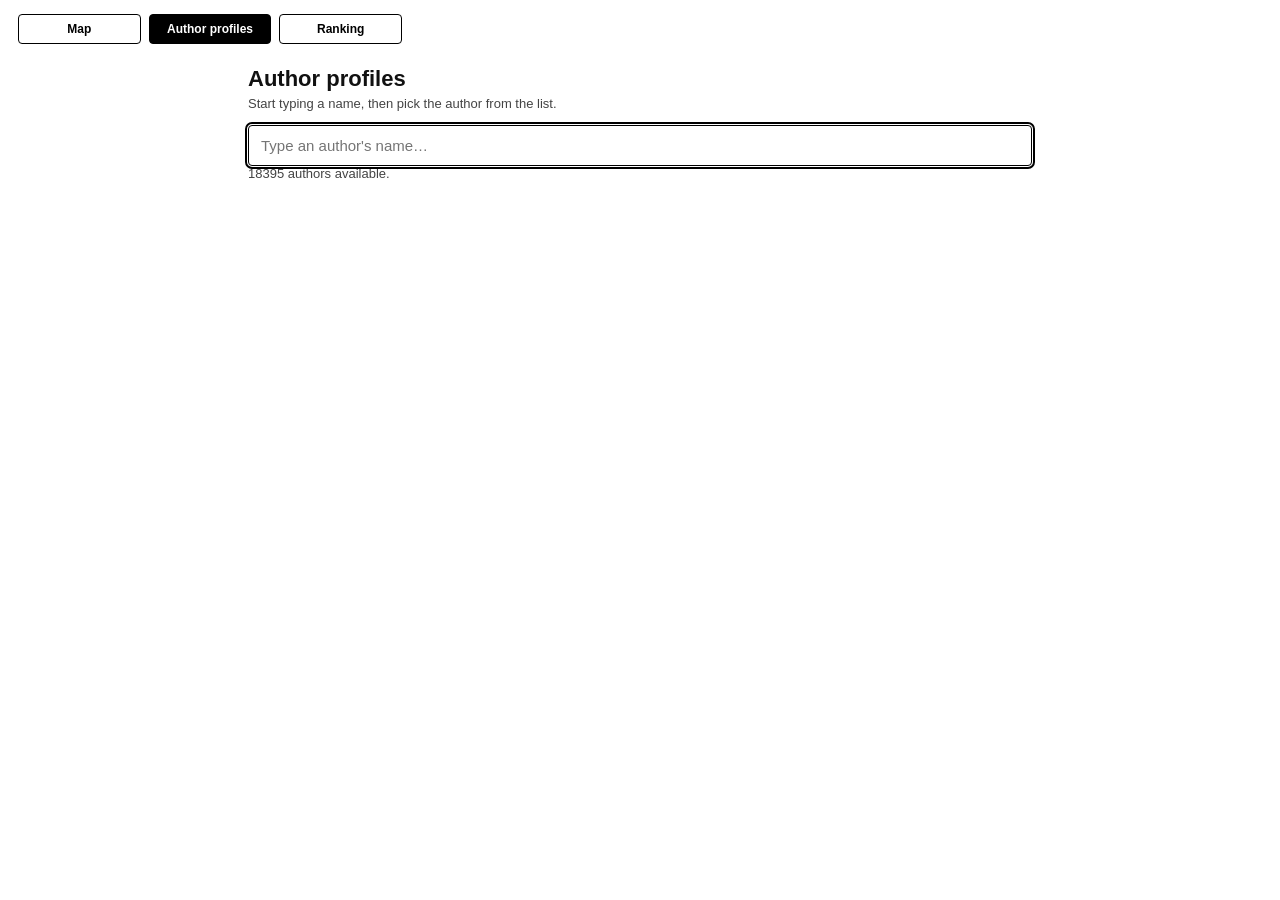
<file: authors.html>
<!DOCTYPE html>
<html lang="en">
<head>
  <meta charset="UTF-8" />
  <meta name="viewport" content="width=device-width, initial-scale=1.0" />
  <title>Author Profiles</title>
  <link rel="stylesheet" href="style.css" />
</head>
<body class="authors-page">

  <!-- Page tabs: back to the map, or stay on the author profiles -->
  <nav class="tabs">
    <a class="tab" href="index.html">Map</a>
    <a class="tab active" href="authors.html">Author profiles</a>
    <a class="tab" href="ranking.html">Ranking</a>
  </nav>

  <main class="authors-main">
    <h1>Author profiles</h1>
    <p class="intro">Start typing a name, then pick the author from the list.</p>

    <!-- Search box with a drop-down list of matching names -->
    <div class="search-wrap">
      <input id="author-input" type="search" placeholder="Type an author's name…" autocomplete="off" disabled />
      <ul id="author-suggestions" hidden></ul>
    </div>

    <p id="author-status" class="intro">Loading authors…</p>

    <!-- Filled in by authors.js when an author is picked -->
    <section id="profile" hidden></section>
  </main>

  <script src="authors.js"></script>
</body>
</html>
</file>
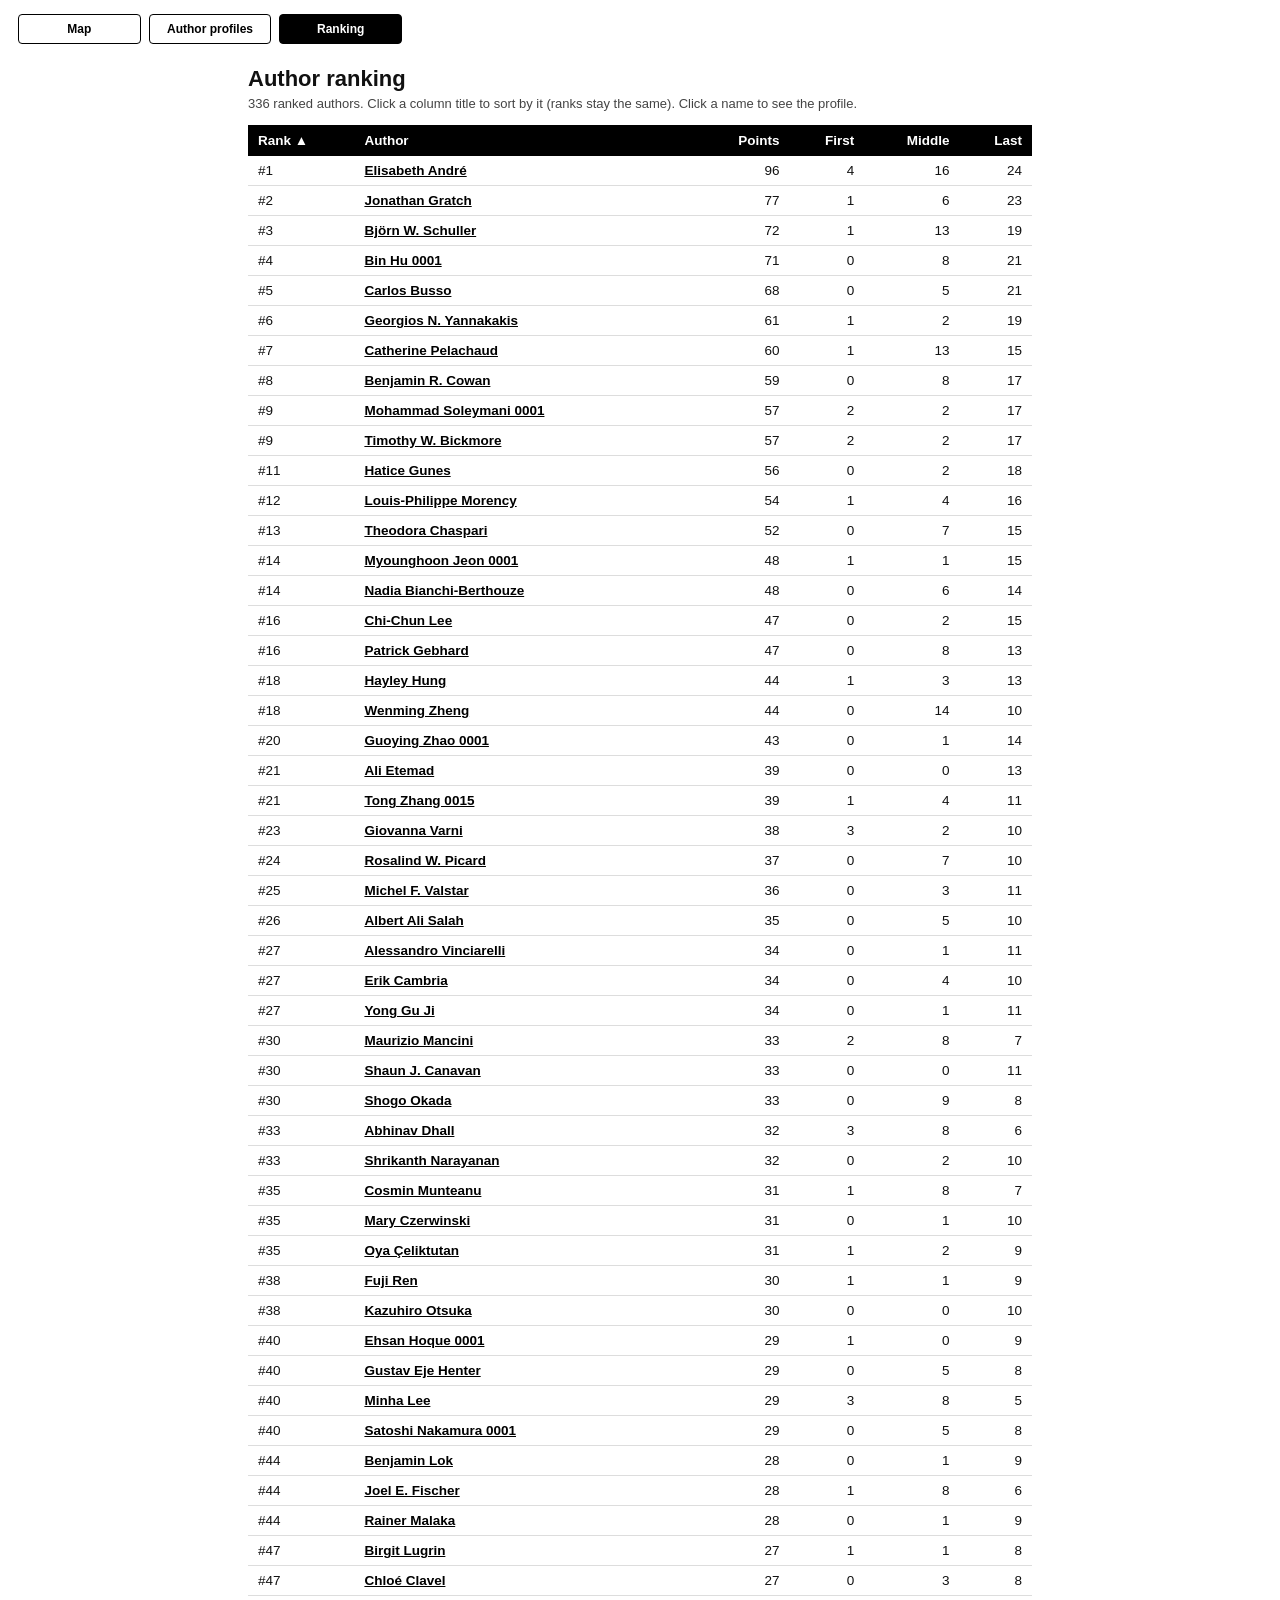
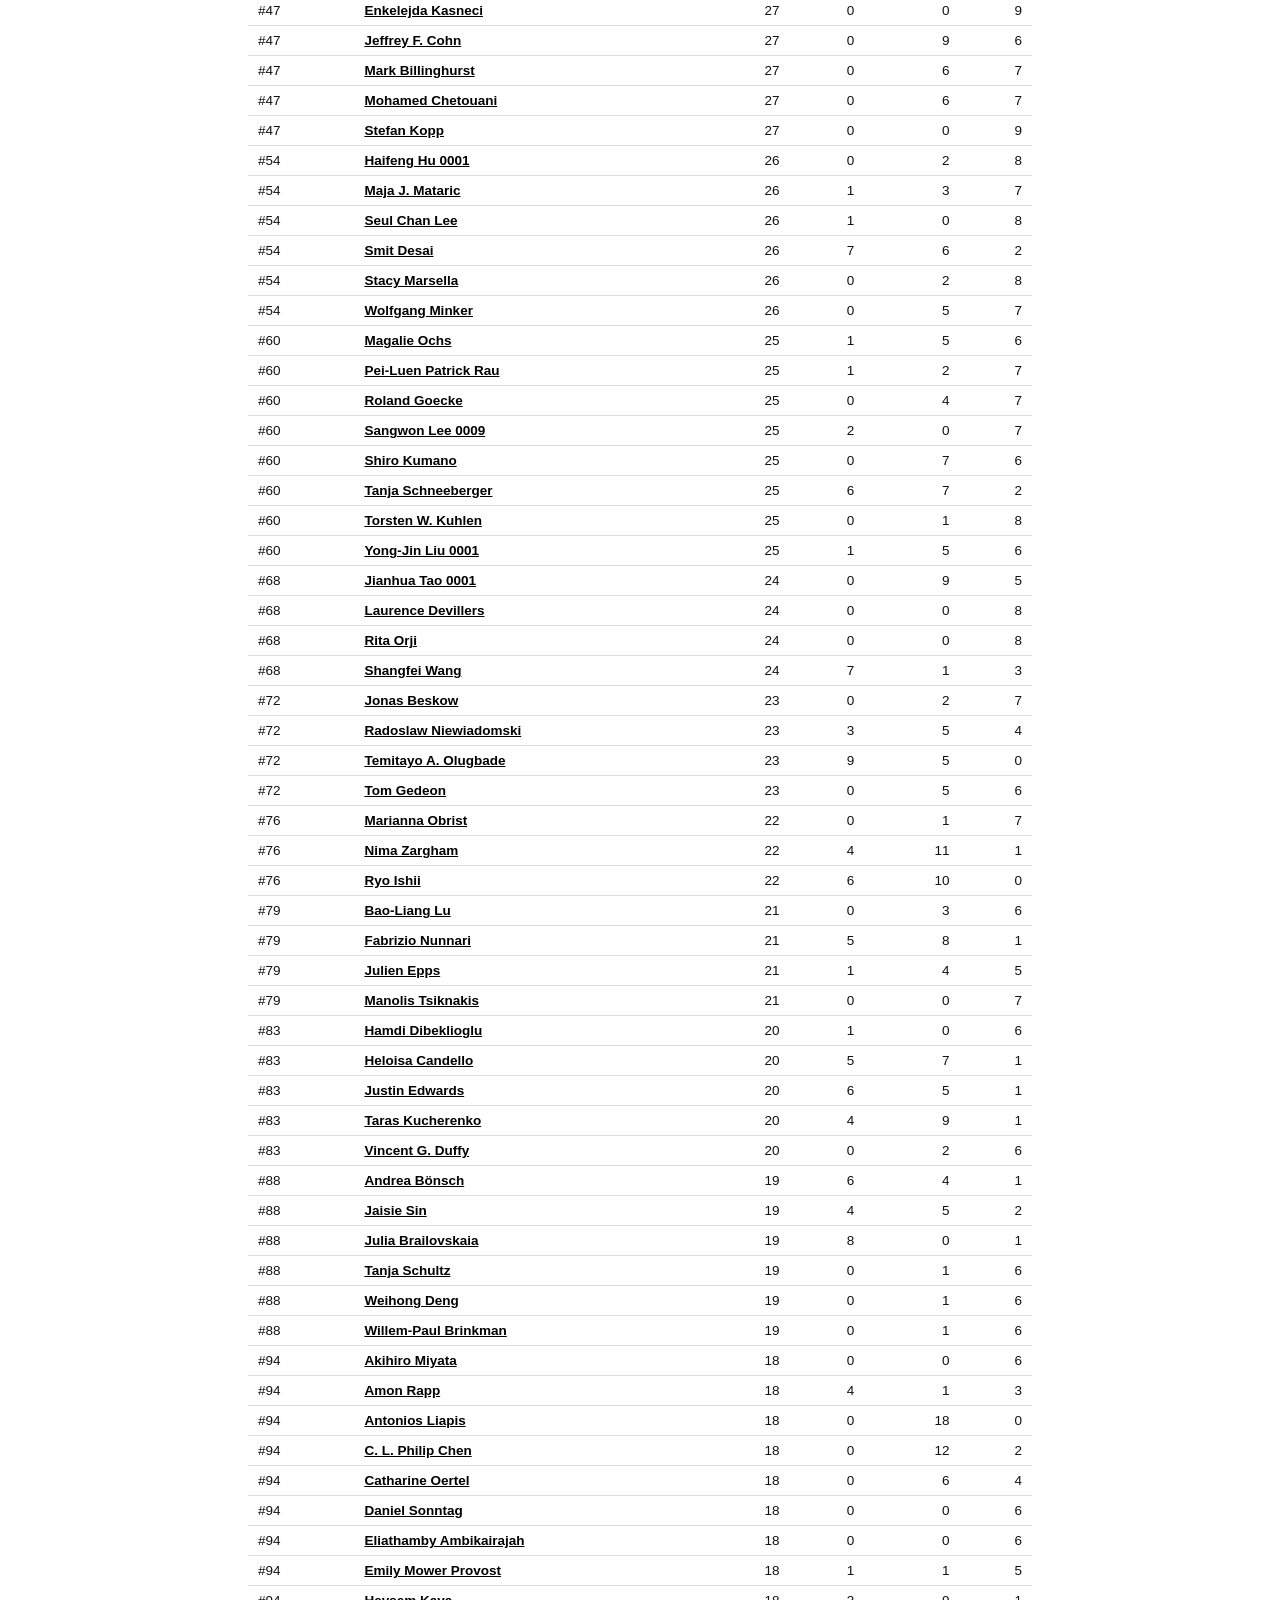
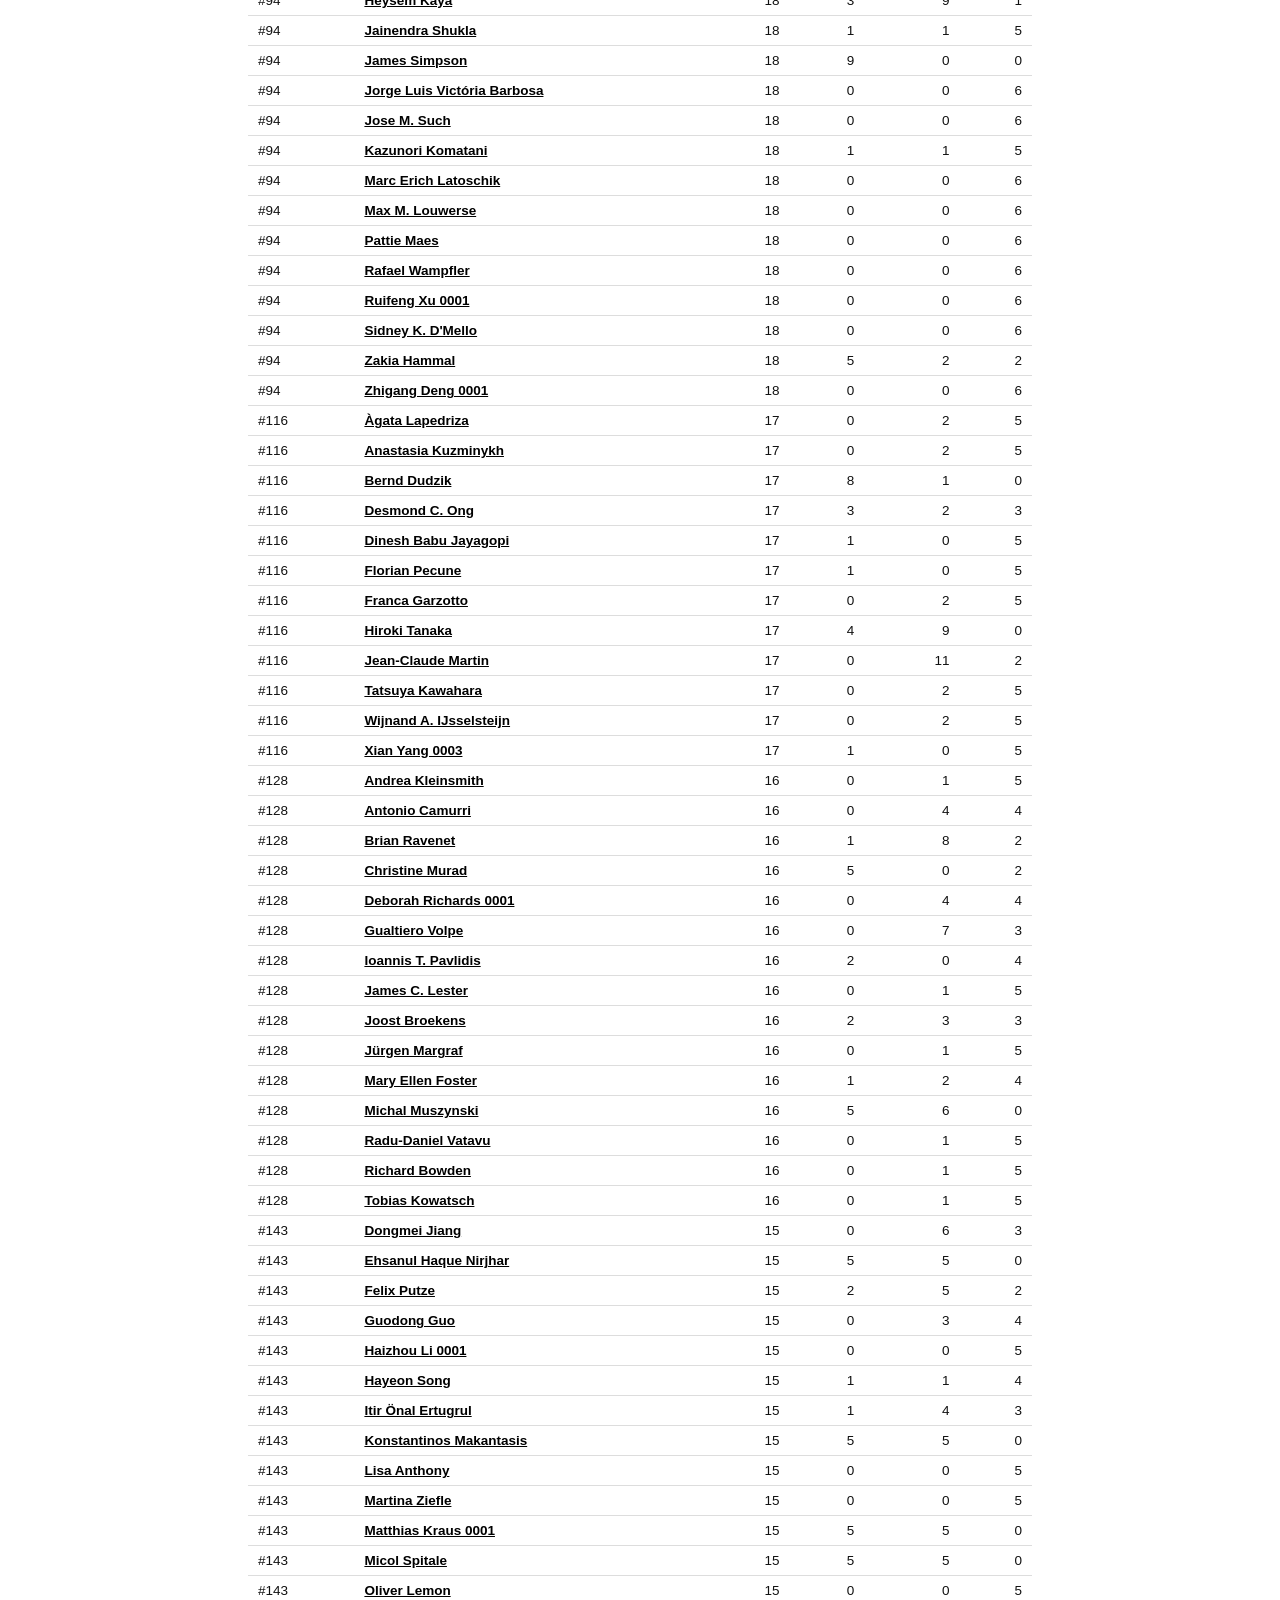
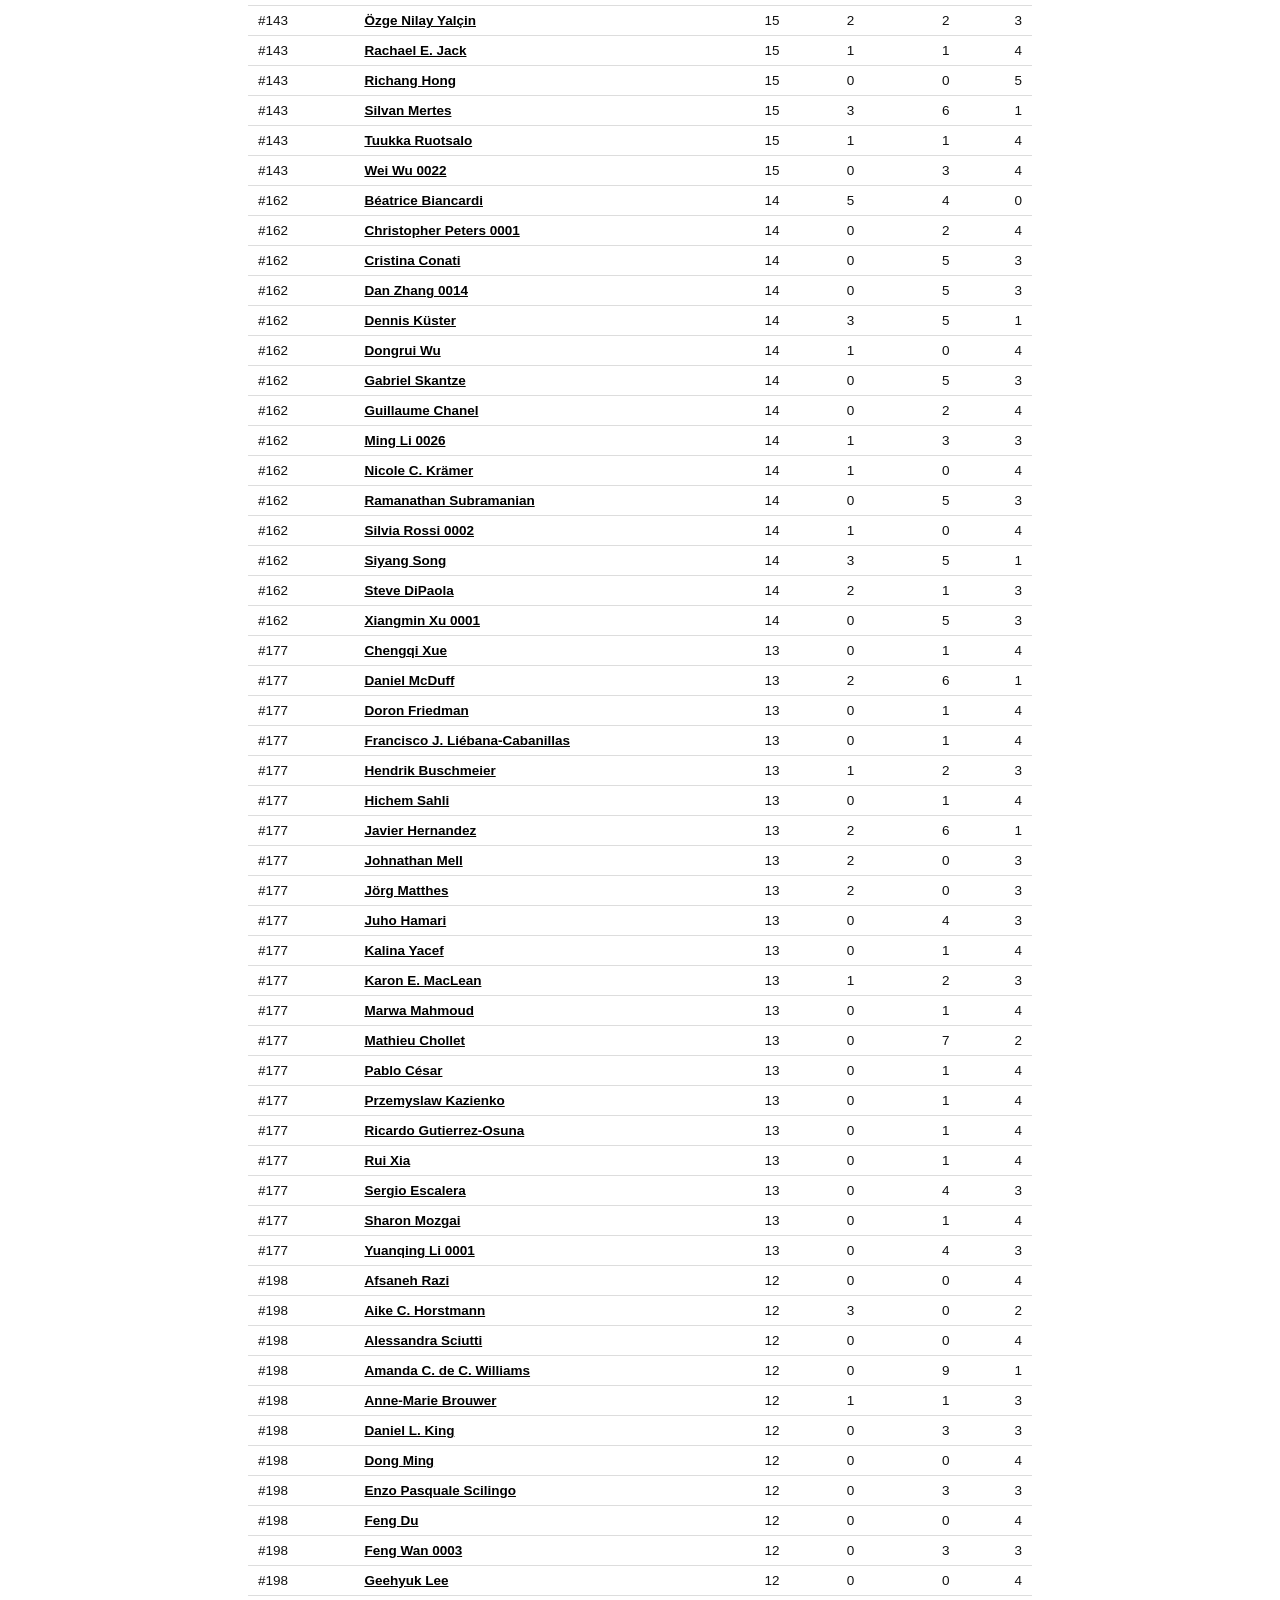
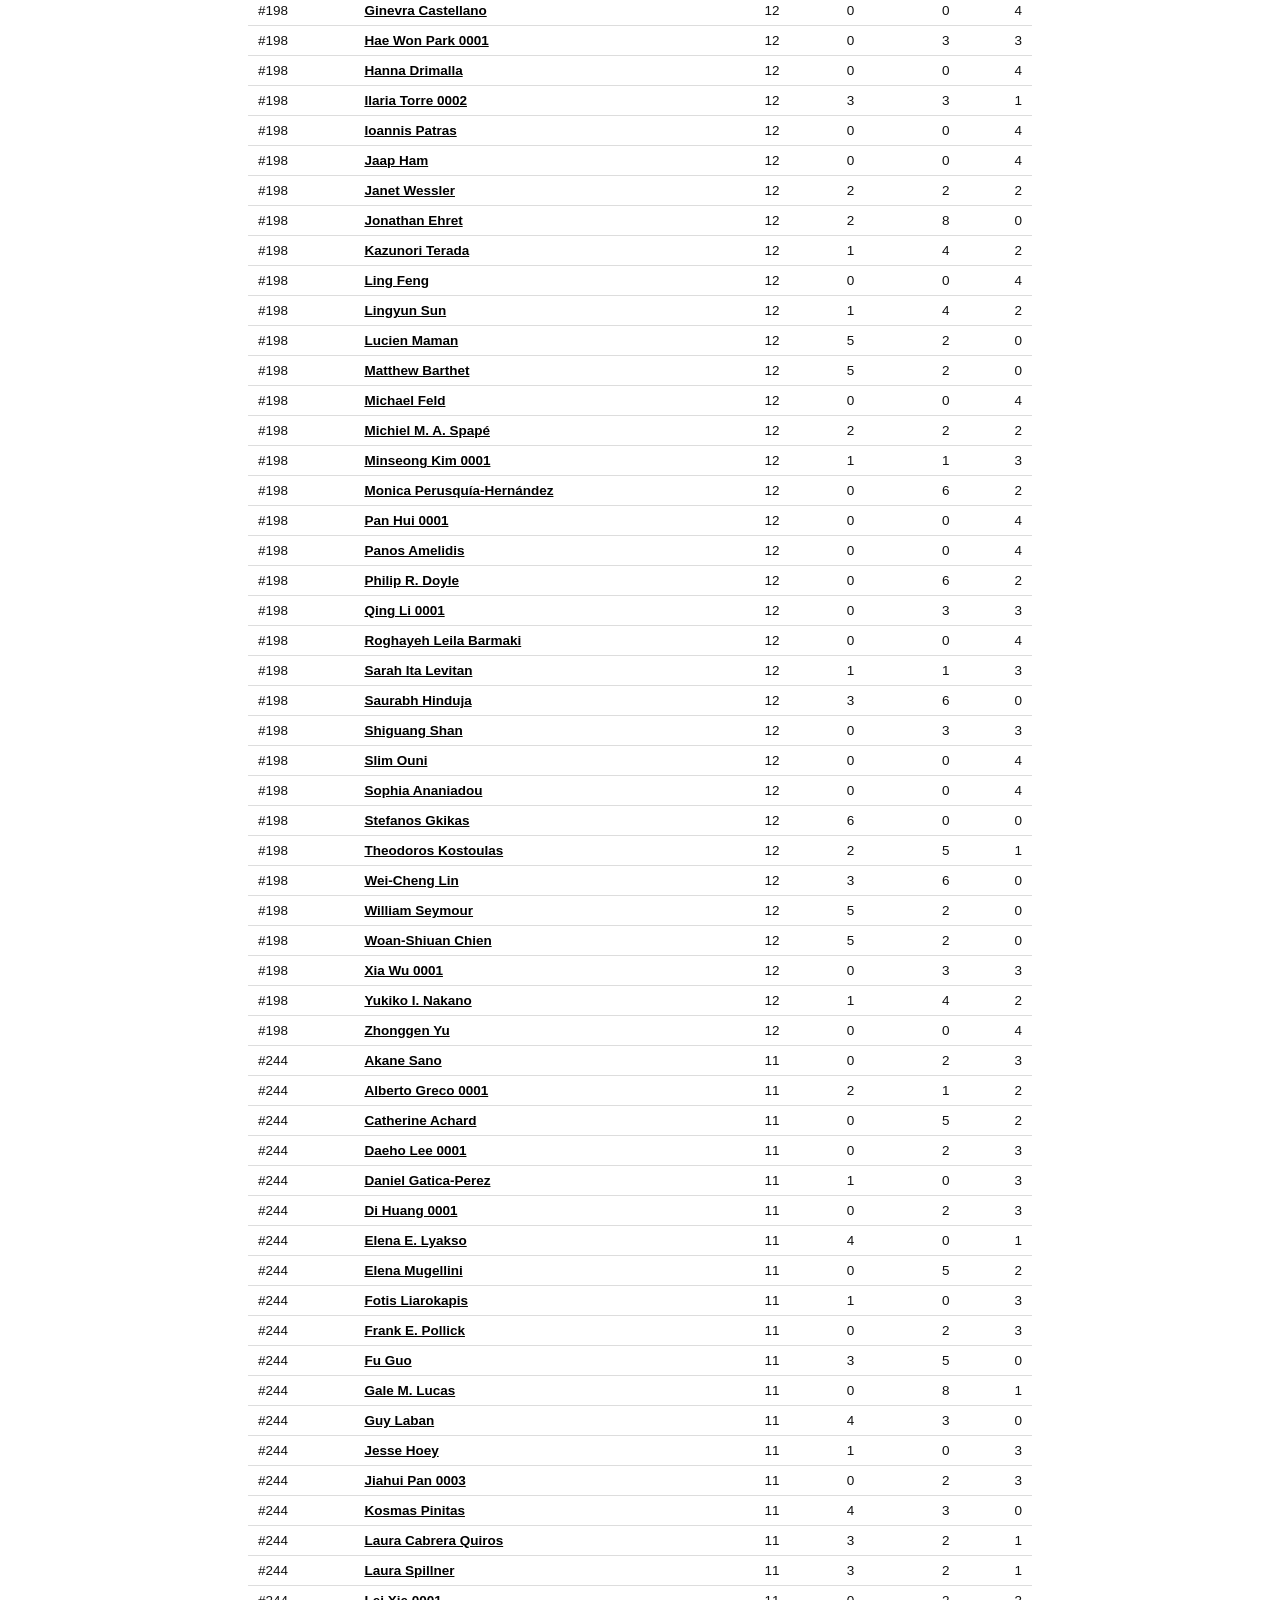
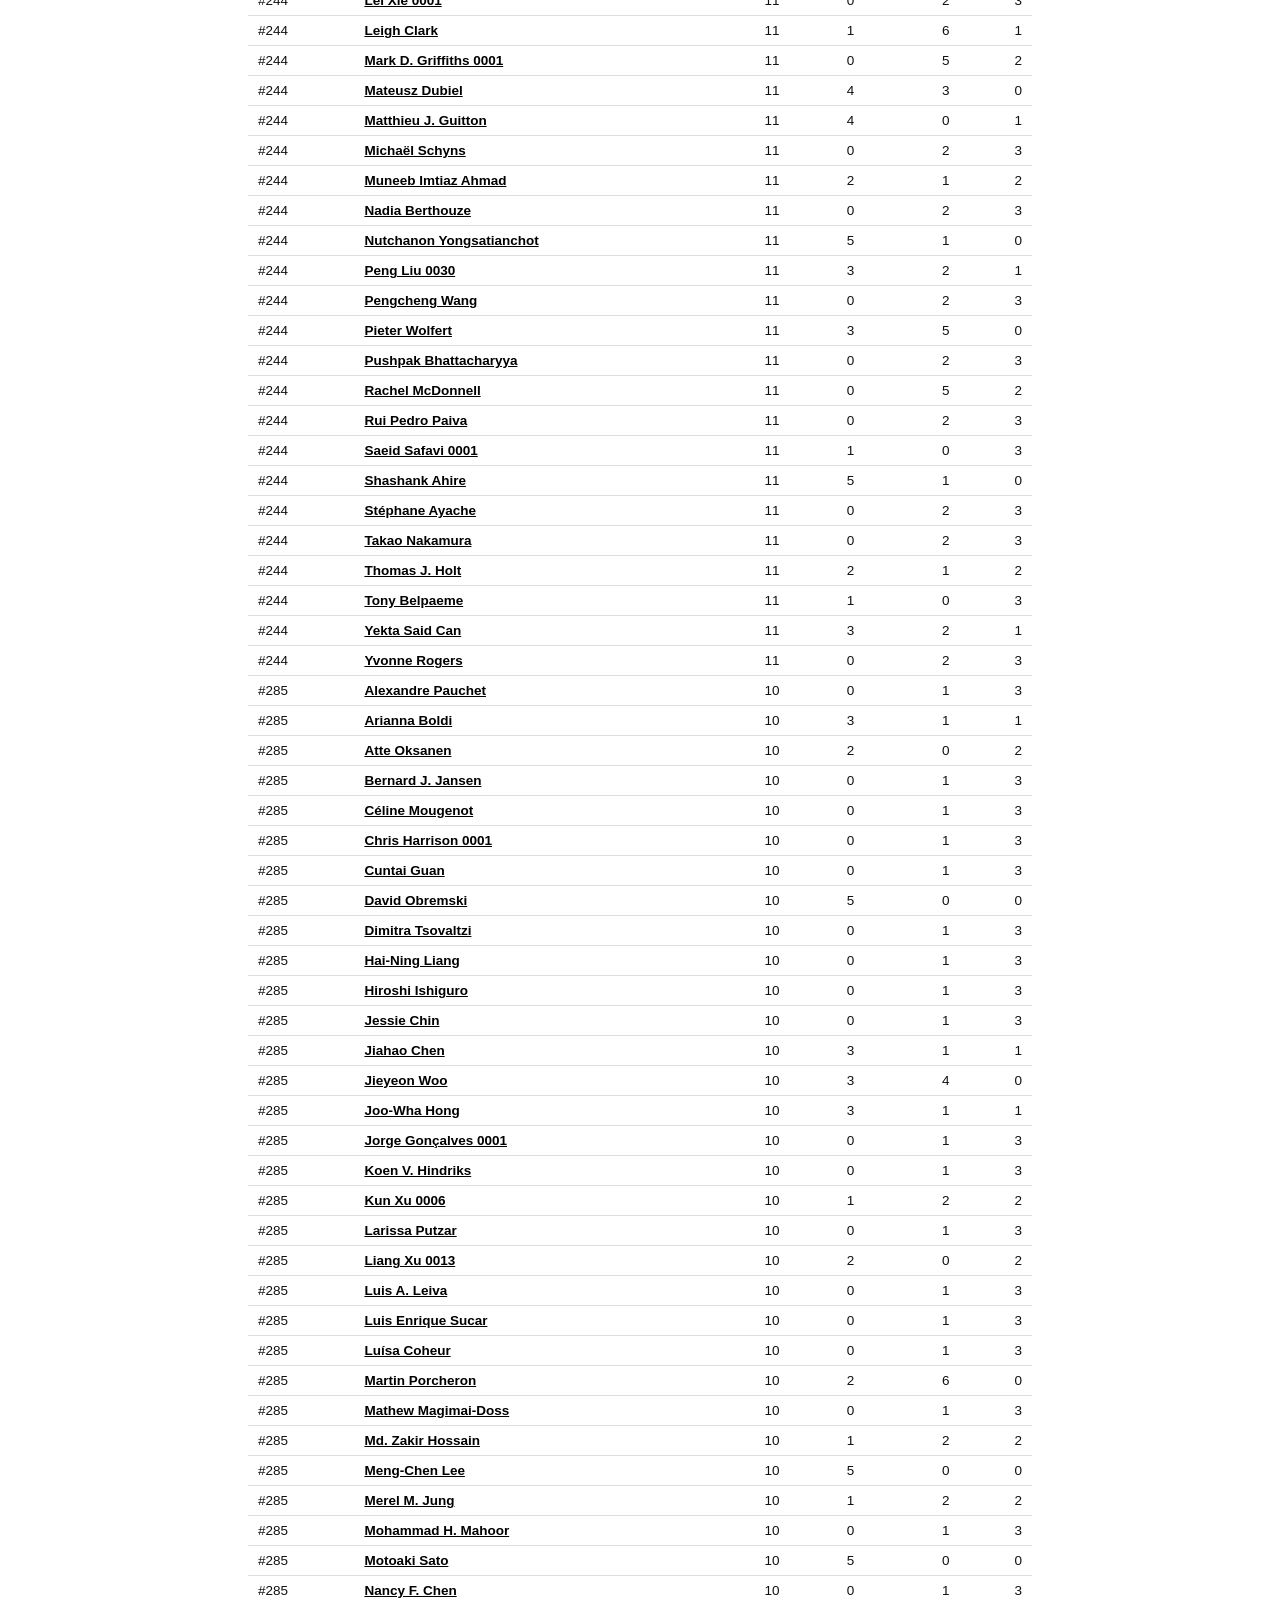
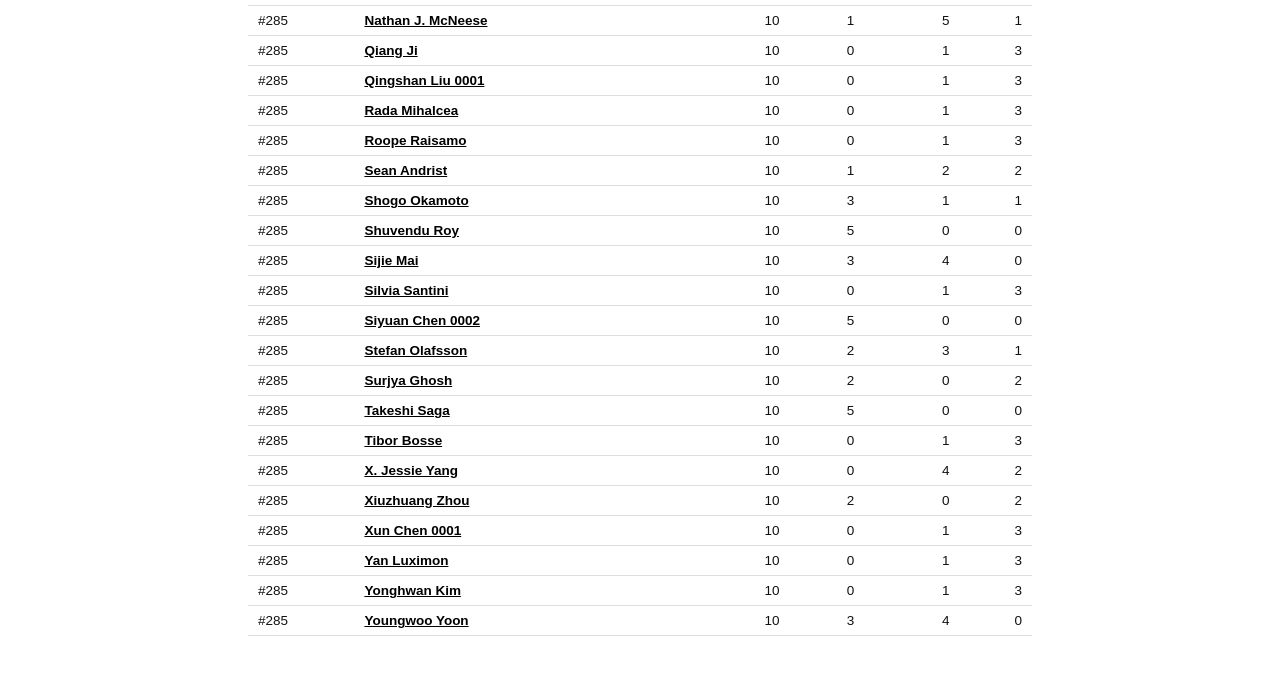
<file: ranking.html>
<!DOCTYPE html>
<html lang="en">
<head>
  <meta charset="UTF-8" />
  <meta name="viewport" content="width=device-width, initial-scale=1.0" />
  <title>Author Ranking</title>
  <link rel="stylesheet" href="style.css" />
</head>
<body class="authors-page">

  <!-- Page tabs -->
  <nav class="tabs">
    <a class="tab" href="index.html">Map</a>
    <a class="tab" href="authors.html">Author profiles</a>
    <a class="tab active" href="ranking.html">Ranking</a>
  </nav>

  <main class="authors-main">
    <h1>Author ranking</h1>
    <p id="ranking-status" class="intro">Loading ranking…</p>

    <!-- Filled in by ranking.js; click a name to open that author's profile -->
    <table id="ranking-table" hidden>
      <thead>
        <tr>
          <th data-sort="rank">Rank</th>
          <th data-sort="name">Author</th>
          <th data-sort="points" class="number">Points</th>
          <th data-sort="first" class="number">First</th>
          <th data-sort="middle" class="number">Middle</th>
          <th data-sort="last" class="number">Last</th>
        </tr>
      </thead>
      <tbody></tbody>
    </table>
  </main>

  <script src="ranking.js"></script>
</body>
</html>
</file>
<file: style.css>
/* ---------- Base layout ---------- */
* {
  box-sizing: border-box;
}

html, body {
  margin: 0;
  padding: 0;
  height: 100%;
  font-family: -apple-system, BlinkMacSystemFont, "Segoe UI", Roboto, Helvetica, Arial, sans-serif;
  color: #111;
  background: #fff;
}

/* ---------- Sidebar ---------- */
/* The sidebar floats ON TOP of the map. Only its BACKGROUND is see-through
   (the 0.7 in rgba is the opacity: lower = more see-through, 1 = solid).
   Text, buttons and the search box stay fully solid.
   The width (320px) is also used by the toggle button and status box below
   and by SIDEBAR_WIDTH in app.js; change them together. */
#sidebar {
  position: absolute;
  top: 0;
  bottom: 0;
  left: 0;
  width: 320px;
  z-index: 3;
  overflow-y: auto;
  background: rgba(255, 255, 255, 0.7);
  border-right: 1px solid #000;
  transition: transform 0.3s ease;
}

/* Hidden state: the sidebar slides out past the left edge of the screen. */
body.sidebar-closed #sidebar {
  transform: translateX(-100%);
}

/* ---------- Sidebar toggle tab ---------- */
#sidebar-toggle {
  position: absolute;
  top: 14px;
  left: 320px; /* sits on the sidebar's right edge */
  z-index: 4;
  width: 30px;
  height: 44px;
  padding: 0;
  font-size: 22px;
  line-height: 1;
  font-family: inherit;
  color: #000;
  background: #fff;
  border: 1px solid #000;
  border-left: none;
  border-radius: 0 6px 6px 0;
  cursor: pointer;
  transition: left 0.3s ease;
}

#sidebar-toggle::before {
  content: "\2039"; /* arrow pointing left = "hide" */
}

#sidebar-toggle:hover {
  background: #000;
  color: #fff;
}

body.sidebar-closed #sidebar-toggle {
  left: 0;
}

body.sidebar-closed #sidebar-toggle::before {
  content: "\203A"; /* arrow pointing right = "show" */
}

.sidebar-section {
  padding: 14px 18px;
  border-bottom: 1px solid #ccc;
}

#sidebar h1 {
  margin: 0 0 4px 0;
  font-size: 18px;
  font-weight: 700;
  color: #000;
}

#sidebar .intro {
  margin: 0;
  font-size: 12.5px;
  color: #444;
  line-height: 1.4;
}

.sidebar-label {
  display: block;
  margin-bottom: 6px;
  font-size: 12.5px;
  font-weight: 700;
}

#search-input {
  width: 100%;
  padding: 8px 10px;
  font-size: 13px;
  font-family: inherit;
  color: #000;
  background: #fff;
  border: 1px solid #000;
  border-radius: 4px;
}

#search-input:focus {
  outline: 2px solid #000;
  outline-offset: 1px;
}

/* ---------- Search results list ---------- */
#search-results {
  list-style: none;
  margin: 8px 0 0 0;
  padding: 0;
  max-height: 260px;
  overflow-y: auto;
}

#search-results li {
  padding: 7px 8px;
  font-size: 12.5px;
  line-height: 1.3;
  border-bottom: 1px solid #eee;
  cursor: pointer;
}

#search-results li:hover,
#search-results li:focus {
  background: #000;
  color: #fff;
  outline: none;
}

#search-results li.no-hover {
  cursor: default;
  color: #666;
}

#search-results li.no-hover:hover {
  background: none;
  color: #666;
}

.result-meta {
  color: #777;
  font-size: 11.5px;
}

#search-results li:hover .result-meta,
#search-results li:focus .result-meta {
  color: #ccc;
}

/* ---------- Country filter ---------- */
.filter-box summary {
  font-size: 12.5px;
  font-weight: 700;
  cursor: pointer;
}

.filter-buttons {
  display: flex;
  gap: 8px;
  margin: 10px 0 8px 0;
}

.filter-buttons button {
  flex: 1;
  padding: 6px 8px;
  font-size: 12px;
  font-family: inherit;
  color: #000;
  background: #fff;
  border: 1px solid #000;
  border-radius: 4px;
  cursor: pointer;
}

.filter-buttons button:hover {
  background: #000;
  color: #fff;
}

.checkbox-list {
  list-style: none;
  margin: 0;
  padding: 0;
  max-height: 320px;
  overflow-y: auto;
}

.checkbox-list label {
  display: flex;
  align-items: center;
  gap: 8px;
  padding: 4px 2px;
  font-size: 12.5px;
  cursor: pointer;
}

.checkbox-list input[type="checkbox"] {
  accent-color: #000;
  margin: 0;
}

.checkbox-list .count {
  margin-left: auto;
  color: #777;
  font-size: 11.5px;
}

#map {
  position: absolute;
  top: 0;
  bottom: 0;
  left: 0; /* full screen: the sidebar floats on top */
  right: 0;
}

/* Force the base map tiles to render fully black & white, as a safety
   net on top of the already-minimal grayscale basemap. This only
   targets the map's own canvas, not popups, so popup styling is
   unaffected. */
.maplibregl-canvas {
  filter: grayscale(100%) contrast(1.05);
}

/* ---------- Status / error box ---------- */
.status {
  position: absolute;
  bottom: 16px;
  left: 346px; /* sidebar width (320px) + toggle tab + gap */
  transition: left 0.3s ease;
  z-index: 2;
  background: #fff;
  border: 1px solid #000;
  color: #000;
  padding: 10px 14px;
  font-size: 13px;
  max-width: 360px;
  border-radius: 4px;
}

/* When the sidebar is hidden, the status box moves back to the left edge. */
body.sidebar-closed .status {
  left: 46px; /* leaves room for the small tab button */
}

/* ---------- Popup (black & white theme) ---------- */
.maplibregl-popup-content {
  background: #fff;
  color: #000;
  border: 1px solid #000;
  border-radius: 4px;
  padding: 12px 14px;
  box-shadow: none;
  font-family: inherit;
}

.maplibregl-popup-tip {
  border-top-color: #000 !important;
  border-bottom-color: #000 !important;
}

.popup-institution {
  font-weight: 700;
  font-size: 14px;
  margin-bottom: 4px;
  color: #000;
}

.popup-row {
  font-size: 12.5px;
  color: #222;
  margin: 2px 0;
}

.popup-row span.label {
  color: #666;
}

/* Links inside popups (top authors) stay black & white */
.popup-list a {
  color: #000;
}

.popup-note {
  margin-top: 4px;
  font-size: 11.5px;
  color: #666;
}

/* ---------- MapLibre attribution: keep readable ---------- */
.maplibregl-ctrl-attrib {
  font-size: 11px;
}

/* ---------- Country popup: top institutes list ---------- */
.popup-list {
  margin: 4px 0 0 0;
  padding-left: 18px;
  font-size: 12.5px;
  color: #222;
}

.popup-list li {
  margin: 2px 0;
}

.popup-list span.label {
  color: #666;
}

/* ---------- Page tabs (Map | Author profiles) ---------- */
.tabs {
  display: flex;
  gap: 8px;
}

.tab {
  flex: 1;
  padding: 7px 4px;
  font-size: 12px;
  white-space: nowrap;
  font-weight: 700;
  text-align: center;
  text-decoration: none;
  color: #000;
  background: #fff;
  border: 1px solid #000;
  border-radius: 4px;
}

.tab:hover,
.tab.active {
  background: #000;
  color: #fff;
}

/* ---------- Author profiles page (authors.html) ---------- */
.authors-page {
  height: auto;
  min-height: 100%;
}

.authors-page .tabs {
  max-width: 420px;
  padding: 14px 18px;
}

.authors-main {
  max-width: 820px;
  margin: 0 auto;
  padding: 8px 18px 60px 18px;
}

.authors-main h1 {
  margin: 0 0 4px 0;
  font-size: 22px;
}

.authors-main .intro {
  margin: 0 0 14px 0;
  font-size: 13px;
  color: #444;
}

.search-wrap {
  position: relative;
}

#author-input {
  width: 100%;
  padding: 11px 12px;
  font-size: 15px;
  font-family: inherit;
  color: #000;
  background: #fff;
  border: 1px solid #000;
  border-radius: 4px;
}

#author-input:focus {
  outline: 2px solid #000;
  outline-offset: 1px;
}

/* Suggestion list that drops down under the search box */
#author-suggestions {
  position: absolute;
  top: 100%;
  left: 0;
  right: 0;
  z-index: 5;
  list-style: none;
  margin: 2px 0 0 0;
  padding: 0;
  max-height: 340px;
  overflow-y: auto;
  background: #fff;
  border: 1px solid #000;
  border-radius: 4px;
}

#author-suggestions li {
  padding: 8px 12px;
  font-size: 14px;
  border-bottom: 1px solid #eee;
  cursor: pointer;
}

#author-suggestions li:hover,
#author-suggestions li.highlighted {
  background: #000;
  color: #fff;
}

#author-suggestions .meta {
  font-size: 12px;
  color: #777;
}

#author-suggestions li:hover .meta,
#author-suggestions li.highlighted .meta {
  color: #ccc;
}

/* The profile itself */
#profile {
  margin-top: 26px;
}

#profile h2 {
  margin: 0 0 10px 0;
  font-size: 24px;
}

.stats {
  display: flex;
  flex-wrap: wrap;
  gap: 10px;
  margin-bottom: 14px;
}

.stat {
  padding: 8px 14px;
  border: 1px solid #000;
  border-radius: 4px;
}

.stat .value {
  font-size: 20px;
  font-weight: 700;
}

.stat .label {
  font-size: 11.5px;
  color: #666;
}

.profile-note {
  margin: 0 0 14px 0;
  font-size: 12.5px;
  color: #555;
}

#profile h3 {
  margin: 22px 0 8px 0;
  font-size: 15px;
  border-bottom: 1px solid #000;
  padding-bottom: 4px;
}

.chips {
  display: flex;
  flex-wrap: wrap;
  gap: 6px;
  list-style: none;
  margin: 0;
  padding: 0;
}

.chip {
  display: inline-block;
  padding: 4px 10px;
  font-size: 12.5px;
  color: #000;
  text-decoration: none;
  border: 1px solid #000;
  border-radius: 14px;
}

a.chip:hover {
  background: #000;
  color: #fff;
}

span.chip {
  border-color: #aaa;
  color: #444;
}

#paper-list {
  list-style: none;
  margin: 0;
  padding: 0;
}

#paper-list li {
  padding: 9px 0;
  border-bottom: 1px solid #ddd;
}

.paper-title {
  font-size: 14px;
  font-weight: 700;
}

.paper-meta {
  margin-top: 2px;
  font-size: 12.5px;
  color: #555;
}

.paper-meta a {
  color: #000;
}

/* ---------- Ranking page (ranking.html) ---------- */
#ranking-table {
  width: 100%;
  border-collapse: collapse;
  font-size: 13.5px;
}

#ranking-table th {
  text-align: left;
  padding: 8px 10px;
  color: #fff;
  background: #000;
  position: sticky;
  top: 0;
}

/* Column titles are clickable: they re-sort the list */
#ranking-table th[data-sort] {
  cursor: pointer;
  user-select: none;
  white-space: nowrap;
}

#ranking-table th[data-sort]:hover {
  background: #333;
}

#ranking-table td {
  padding: 7px 10px;
  border-bottom: 1px solid #ddd;
}

#ranking-table tr:hover td {
  background: #f2f2f2;
}

#ranking-table .number {
  text-align: right;
  white-space: nowrap;
}

#ranking-table a {
  color: #000;
  font-weight: 700;
}
</file>
